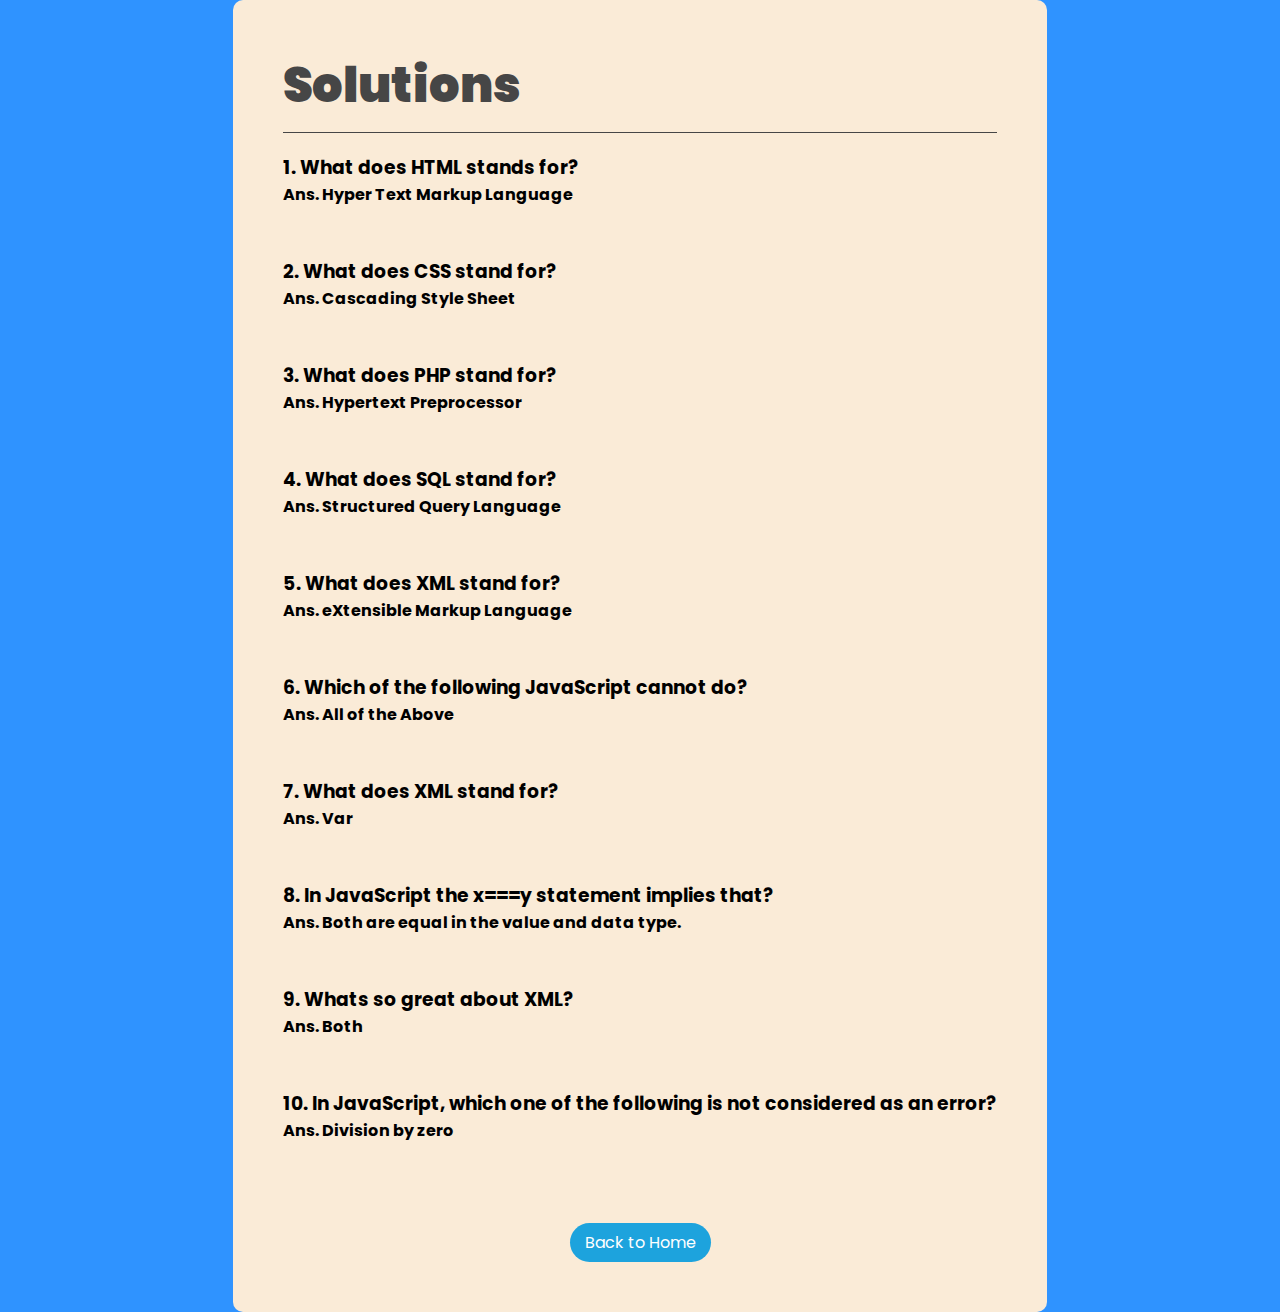
<file: answers.html>
<!DOCTYPE html>
<html lang="en">
<head>
    <meta charset="UTF-8">
    <meta name="viewport" content="width=device-width, initial-scale=1.0">
    <title>Review </title>
    <link rel="stylesheet" href="style.css"/>
</head>
<body>
    <div class="container1">
        <div class="title">
        <h1><b>Solutions</b></h1></div>
        
        <h3>1. What does HTML stands for?</h3>
        <h4>Ans. Hyper Text Markup Language</h4>
        <br/>
        <br/>

        <h3>2. What does CSS stand for?</h3>
        <h4>Ans. Cascading Style Sheet</h4>
        <br/>
        <br/>

        <h3>3. What does PHP stand for?</h3>
        <h4>Ans. Hypertext Preprocessor</h4>
        <br/>
        <br/>

        <h3>4. What does SQL stand for?</h3>
        <h4>Ans. Structured Query Language</h4>
        <br/>
        <br/>

        <h3>5. What does XML stand for?</h3>
        <h4>Ans. eXtensible Markup Language</h4>
        <br>
        <br>

        <h3>6. Which of the following JavaScript cannot do?</h3>
        <h4>Ans. All of the Above</h4>
        <br>
        <br>

        <h3>7. What does XML stand for?</h3>
        <h4>Ans. Var</h4>
        <br>
        <br>

        <h3>8. In JavaScript the x===y statement implies that?</h3>
        <h4>Ans. Both are equal in the value and data type.</h4>
        <br>
        <br>

        <h3>9. Whats so great about XML?</h3>
        <h4>Ans. Both</h4>
        <br>
        <br>

        <h3>10. In JavaScript, which one of the following is not considered as an error?</h3>
        <h4>Ans. Division by zero</h4>
        <br>
        <br>
        <div class="buttonBox">
            <a href="index.html">Back to Home</a></div>
    </div>
</body>
</html>
</file>
<file: style.css>
/* importing google fonts */
@import url('https://fonts.googleapis.com/css2?family=Poppins:wght@200;300;400;500;600;700&display=swap');
*{
    margin: 0;
    padding: 0;
    box-sizing: border-box;
    font-family: 'Poppins', sans-serif;
}

body{
    background: #2f93ff;
}

::selection{
    color: #fff;
    background: #007bff;
}

.start_btn{
    position: absolute;
    top: 70%;
    left: 60%;
    transform: translate(-50%, -50%);
    box-shadow: 0 4px 8px 0 rgba(0, 0, 0, 0.2), 
                0 6px 20px 0 rgba(0, 0, 0, 0.19);
}
.info_box,
.quiz_box,
.result_box{
    position: absolute;
    top: 50%;
    left: 50%;
    transform: translate(-50%, -50%);
    box-shadow: 0 4px 8px 0 rgba(0, 0, 0, 0.2), 
                0 6px 20px 0 rgba(0, 0, 0, 0.19);
}

.info_box.activeInfo,
.quiz_box.activeQuiz,
.result_box.activeResult{
    opacity: 1;
    z-index: 5;
    pointer-events: auto;
    transform: translate(-50%, -50%) scale(1);
}

.start_btn button{
    font-size: 25px;
    font-weight: 500;
    color: #007bff;
    padding: 15px 30px;
    outline: none;
    border: none;
    border-radius: 5px;
    background: #fff;
    cursor: pointer;
}

.info_box{
    width: 1000px;
    background: #fff;
    border-radius: 10px;
    transform: translate(-50%, -50%) scale(0.9);
    opacity: 0;
    pointer-events: none;
    transition: all 0.3s ease;
}

.info_box .info-title{
    height: 160px;
    width: 100%;
    border-bottom: 1px solid lightgrey;
    display: flex;
    align-items: center;
    padding: 0 30px;
    border-radius: 5px 5px 0 0;
    font-size: 20px;
    font-weight: 600;
}

.info_box .info-list{
    padding: 15px 30px;
}

.info_box .info-list .info{
    margin: 5px 0;
    font-size: 17px;
}

.info_box .info-list .info span{
    font-weight: 600;
    color: #007bff;
}
.info_box .buttons{
    height: 60px;
    display: flex;
    align-items: center;
    justify-content: flex-end;
    padding: 0 30px;
    border-top: 1px solid lightgrey;
}

.info_box .buttons button{
    margin: 0 5px;
    height: 40px;
    width: 100px;
    font-size: 16px;
    font-weight: 500;
    cursor: pointer;
    border: none;
    outline: none;
    border-radius: 5px;
    border: 1px solid #007bff;
    transition: all 0.3s ease;
}

.quiz_box{
    width: 1000px;
    background: #fff;
    border-radius: 10px;
    transform: translate(-50%, -50%) scale(0.9);
    opacity: 0;
    pointer-events: none;
    transition: all 0.3s ease;
}

.quiz_box header{
    position: relative;
    z-index: 2;
    height: 70px;
    padding: 0 30px;
    background: #fff;
    border-radius: 5px 5px 0 0;
    display: flex;
    align-items: center;
    justify-content: space-between;
    box-shadow: 0px 3px 5px 1px rgba(0,0,0,0.1);
}

.quiz_box header .title{
    font-size: 20px;
    font-weight: 600;
}

.quiz_box header .timer{
    color: #004085;
    background: #cce5ff;
    border: 1px solid #b8daff;
    height: 45px;
    padding: 0 8px;
    border-radius: 5px;
    display: flex;
    align-items: center;
    justify-content: space-between;
    width: 145px;
}

.quiz_box header .timer .time_left_txt{
    font-weight: 400;
    font-size: 17px;
    user-select: none;
}

.quiz_box header .timer .timer_sec{
    font-size: 18px;
    font-weight: 500;
    height: 30px;
    width: 45px;
    color: #fff;
    border-radius: 5px;
    line-height: 30px;
    text-align: center;
    background: #343a40;
    border: 1px solid #343a40;
    user-select: none;
}

.quiz_box header .time_line{
    position: absolute;
    bottom: 0px;
    left: 0px;
    height: 3px;
    background: #007bff;
}

section{
    padding: 25px 30px 20px 30px;
    background: #fff;
}

section .que_text{
    font-size: 25px;
    font-weight: 600;
}

section .option_list{
    padding: 20px 0px;
    display: block;   
}

section .option_list .option{
    background: aliceblue;
    border: 1px solid #84c5fe;
    border-radius: 5px;
    padding: 8px 15px;
    font-size: 17px;
    margin-bottom: 15px;
    cursor: pointer;
    transition: all 0.3s ease;
    display: flex;
    align-items: center;
    justify-content: space-between;
}

section .option_list .option:last-child{
    margin-bottom: 0px;
}

section .option_list .option:hover{
    color: #004085;
    background: #cce5ff;
    border: 1px solid #b8daff;
}

section .option_list .option.correct{
    color: #155724;
    background: #d4edda;
    border: 1px solid #c3e6cb;
}

section .option_list .option.incorrect{
    color: #721c24;
    background: #f8d7da;
    border: 1px solid #f5c6cb;
}

section .option_list .option.disabled{
    pointer-events: none;
}

section .option_list .option .icon{
    height: 26px;
    width: 26px;
    border: 2px solid transparent;
    border-radius: 50%;
    text-align: center;
    font-size: 13px;
    pointer-events: none;
    transition: all 0.3s ease;
    line-height: 24px;
}
.option_list .option .icon.tick{
    color: #23903c;
    border-color: #23903c;
    background: #d4edda;
}

.option_list .option .icon.cross{
    color: #a42834;
    background: #f8d7da;
    border-color: #a42834;
}

footer{
    height: 60px;
    padding: 0 30px;
    display: flex;
    align-items: center;
    justify-content: space-between;
    border-top: 1px solid lightgrey;
}

footer .total_que span{
    display: flex;
    user-select: none;
}

footer .total_que span p{
    font-weight: 500;
    padding: 0 5px;
}

footer .total_que span p:first-child{
    padding-left: 0px;
}

footer button{
    height: 40px;
    padding: 0 13px;
    font-size: 18px;
    font-weight: 400;
    cursor: pointer;
    border: none;
    outline: none;
    color: #fff;
    border-radius: 5px;
    background: #007bff;
    border: 1px solid #007bff;
    line-height: 10px;
    opacity: 0;
    pointer-events: none;
    transform: scale(0.95);
    transition: all 0.3s ease;
}

footer button:hover{
    background: #0263ca;
}

footer button.show{
    opacity: 1;
    pointer-events: auto;
    transform: scale(1);
}

.result_box{
    background: #fff;
    border-radius: 5px;
    display: flex;
    padding: 25px 30px;
    width: 450px;
    align-items: center;
    flex-direction: column;
    justify-content: center;
    transform: translate(-50%, -50%) scale(0.9);
    opacity: 0;
    pointer-events: none;
    transition: all 0.3s ease;
}

.result_box .icon{
    font-size: 100px;
    color: #007bff;
    margin-bottom: 10px;
}

.result_box .complete_text{
    font-size: 20px;
    font-weight: 500;
}

.result_box .score_text span{
    display: flex;
    margin: 10px 0;
    font-size: 18px;
    font-weight: 500;
}

.result_box .score_text span p{
    padding: 0 4px;
    font-weight: 600;
}

.result_box .buttons{
    display: flex;
    margin: 20px 0;
}

.result_box .buttons button{
    margin: 0 10px;
    height: 45px;
    padding: 0 20px;
    font-size: 18px;
    font-weight: 500;
    cursor: pointer;
    border: none;
    outline: none;
    border-radius: 5px;
    border: 1px solid #007bff;
    transition: all 0.3s ease;
}

.buttons button.restart{
    color: #fff;
    background: #007bff;
}

.buttons button.restart:hover{
    background: #0263ca;
}

.buttons button.quit{
    color: #007bff;
    background: #fff;
}

.buttons button.quit:hover{
    color: #fff;
    background: #007bff;
}


.buttons button.answers{
    color: #007bff;
    background: #fff;
}

.buttons button.answers:hover{
    color: #fff;
    background: #007bff;
}

@import url("https://fonts.googleapis.com/css2?family=Open+Sans:wght@300&display=swap"); 

*{
    margin: 0;
    padding:0;
    box-sizing: border-box;
}

body {
    font-family: 'sans-serif', sans-serif;
    background-image: url("https://media.istockphoto.com/photos/dark-blue-stained-grungy-background-or-texture-picture-id1132593892?k=6&m=1132593892&s=612x612&w=0&h=kdFpYAbe0jAnckEYkZdNWUVYbNdKXGxHa1rd8joRZEg=");
    background-size: cover;
    display: flex;
    justify-content: center;
    align-items: center;
    min-height: 100vh;
}
.container{
    width: 750px;
    background-color: rgb(229, 212, 26);
    box-shadow:0 0 50px 0 rgba(24, 147, 71, 0.2);
    min-height: 350px;
    padding:50px 50px ;
    border-radius: 10px;
    display:flex;
}
.leftSide,
.rightSide{
    width: 50%;
}
.leftSide img{
    height:300px;
    width:300px;
}
.rightSide h1{
    color:#201414;
    font-size: 32px;
}
.rightSide h2{
    color: #444 ;
    margin:20px auto 10px;
    font-size:25px;
}
.rightSide ul{
    color: #444 ;
    font-size:18px;
    margin-top:600;
    list-style-type: circle;
    list-style-position: inside;
    
}
.rightSide ul li{
    margin-top: 5px;
}
.rightSide a{
    background-color: #dbd9d9;
    border-radius: 100px;
    color:rgb(46, 40, 40);
    font-weight:600;
    width:100%;
    display:inline-block;
    text-align: center;
    padding:15px 0;
    margin-top:25px;
    text-decoration: none;
    outline:none;

}
.box{
    background-color:rgb(252, 243, 233);
    border-radius: 10px;
    box-shadow:0 0 50px 0 rgba(0,0, 0, 0.2);
    min-height: 350px;
    width:540px;
    padding:50px;
}
.title{
    border-bottom: 1px solid #464646;
    color:#464646;
    padding-bottom:10px;
    margin-bottom:20px;
    font-weight:600;
    font-size:24px;
}

.optionBox span{
    background-color:rgb(219, 222, 223);
    border-radius: 10px;
    color:rgb(32, 28, 28);
    border:1px solid,#444;
    padding:10px 15px;
    

}
.header{
    margin-bottom: 30px;
    display:flex;
    justify-content:space-between ;
}
.scoreBox{
    border-radius: 100px;
    padding:10px 15px;
    border:1px solid #444;
    color:#444;
}
.questionBox{
    background-color: rgb(219, 222, 223);
    color:rgb(32, 28, 28);
    border-radius: 10px;
    padding:10px 15px;
}
.optionBox{
    display: grid;
    grid-template-columns: 1fr 1fr;
    margin: 30px 0;
    grid-gap:15px;
}
.footer{
    display: flex;
    justify-content: space-between;
}
.footer button{
    background-color: #1da3dd;
    border-radius: 5px;
    padding:7px 15px;
    color:#fff;
    border:0;
    outline:none;
    font-size: 20px;
}
.resultBox{
    margin-bottom: 30px;
    display: grid;
    grid-template-columns: 1fr 1fr;
    grid-row-gap:15px;
    font-size:20px
}
.resultBox *:nth-child(odd){
    text-align:right;
}
.resultBox span{
    font-weight: 600;
}
.buttonBox{
    
    
    text-align:center;
}
.buttonBox a{
    background-color:#1da3dd;
    border-radius: 50px;
    border:0;
    text-decoration: none;
    color:#fff;
    outline: none;
    padding: 7px 15px;
    margin-top: 30px;
    display: inline-block;
}
.optionBox span.right{
    background-color: rgb(74, 206, 57);
    border-color: chartreuse;
    color:cornsilk;
}
.optionBox span.wrong{
    background-color: crimson;
    border-color:crimson;
    color:cyan;
}
.container1{
    background-color: antiquewhite;
    padding:50px;
    border-radius: 10px;

}
span:hover{
    background-color: rgb(241, 241, 79);
}


@media screen and (max-width:768px){
    .leftSide{
        display: none;
    }
    .container{
        width: 425px;
    }
    .rightSide{
        width:100px;
    }
    .optionBox{
        grid-template-columns: 1fr;
    }
}
</file>
